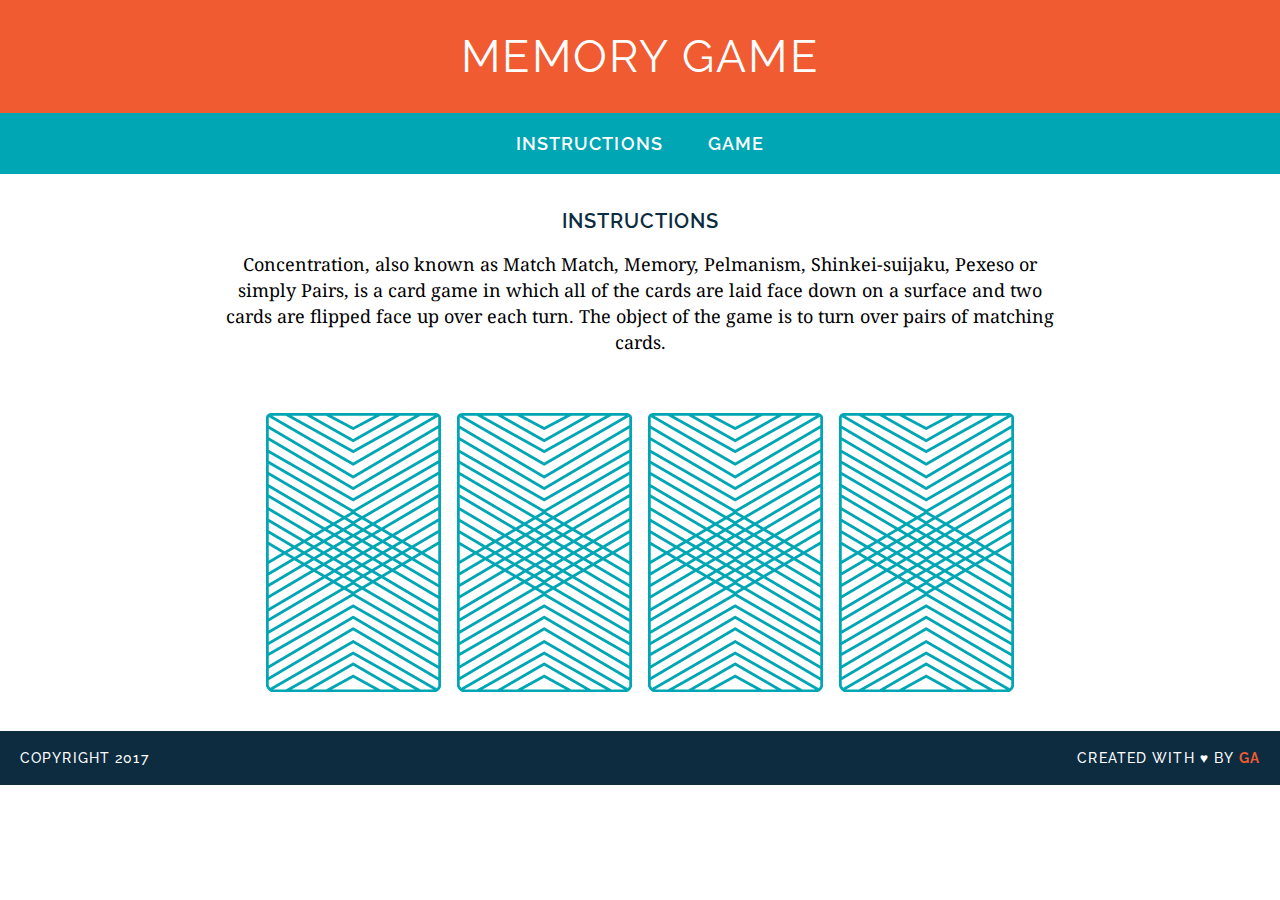
<file: memory_game/memory-game/index.html>
<!DOCTYPE html>
<html lang="en">
<head>
	<meta charset="UTF-8">
	<title>Memory Card Game</title>
	<link href="https://fonts.googleapis.com/css?family=Droid+Serif|Raleway:400,500,600,700" rel="stylesheet">
	<link rel="stylesheet" href="css/style.css">
</head>
<body>

	<header>
		<h1>Memory Game</h1>
	</header>

	<nav>
		<a href="#">Instructions</a>
		<a href="#">Game</a>
	</nav>


	<main>
		<h2>Instructions</h2>

		<p>
			Concentration, also known as Match Match, Memory, Pelmanism, Shinkei-suijaku, Pexeso or simply Pairs, is a card game in which all of the cards are laid face down on a surface and two cards are flipped face up over each turn. The object of the game is to turn over pairs of matching cards.
		</p>

		<div id="game-board" class="board clearfix"></div>

	</main>

	<footer class="clearfix">
		<p class="copyright">Copyright 2017</p>
		<p class="message">Created with &hearts; by <span class="name">GA</span></p>
	</footer>
	<script src="js/main.js"></script>
<!--make sure to add your <script> tags right before the closing HTML </body> tag. This ensures that all of the elements and styles on your page ahve been loaded and are available to the browser beofre the <script> tags are raed.-->
</body>
</html>
</file>
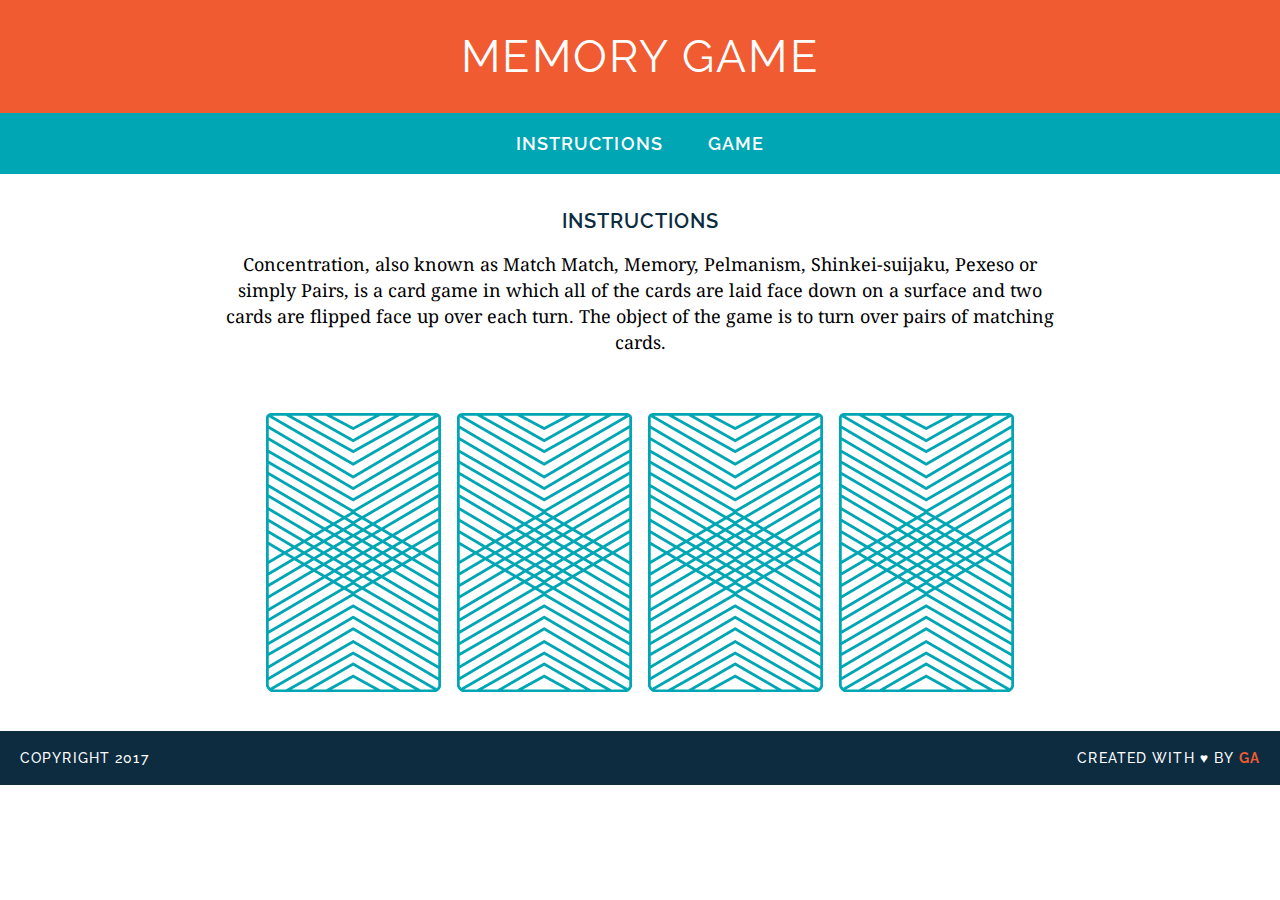
<file: memory_game/News Bulletin/index.html>
<!DOCTYPE html>
<html lang="en">
<head>
	<meta charset="UTF-8">
	<title>Memory Card Game</title>
	<link href="https://fonts.googleapis.com/css?family=Droid+Serif|Raleway:400,500,600,700" rel="stylesheet">
	<link rel="stylesheet" href="css/style.css">
</head>
<body>

	<header>
		<h1>Memory Game</h1>
	</header>

	<nav>
		<a href="#">Instructions</a>
		<a href="#">Game</a>
	</nav>


	<main>
		<h2>Instructions</h2>

		<p>
			Concentration, also known as Match Match, Memory, Pelmanism, Shinkei-suijaku, Pexeso or simply Pairs, is a card game in which all of the cards are laid face down on a surface and two cards are flipped face up over each turn. The object of the game is to turn over pairs of matching cards.
		</p>

		<div id="game-board" class="board clearfix"></div>

	</main>

	<footer class="clearfix">
		<p class="copyright">Copyright 2017</p>
		<p class="message">Created with &hearts; by <span class="name">GA</span></p>
	</footer>
	<script src="js/main.js"></script>
</body>
</html>
</file>
<file: memory_game/memory-game/css/style.css>
/* =============================
GENERAL STYLES 
================================ */
body {
  font-family: "Raleway", sans-serif;
  text-align: center;
  font-size: 18px;
  -webkit-font-smoothing: antialiased;
  margin: 0;
}

.clearfix:after {
  visibility: hidden;
  display: block;
  content: " ";
  clear: both;
  height: 0;
  font-size: 0;
}

/* =============================
TYPOGRAPHY
================================ */
h1, h2 {
  text-transform: uppercase;
}

h1 {
  color: white;
  font-size: 45px;
  margin: 0;
  font-weight: 400;
  letter-spacing: 0.05em;
}

h2 {
  color: #0D2C40;
  letter-spacing: 0.05em;
  font-weight: 600;
  font-size: 20px;
}

p {
  font-family: "Droid Serif", serif;
  line-height: 26px;
}

a {
  color: white;
  text-decoration: none;
  text-transform: uppercase;
  font-weight: 600;
  letter-spacing: .06em;

  margin: 0 20px;
  /* For hover style transition (bonus) */
  border-bottom: 2px solid transparent;
/*   transition: all .3s ease-in-out; */
}

a:hover {
  border-bottom: 2px solid white;
}
/* =============================
HEADER
================================ */
header {
  background-color: #F15B31;
  padding: 30px 20px;
}

/* =============================
NAV
================================ */
nav {
  background-color: #00A6B3;
  padding: 20px 0;
}

/* =============================
MAIN SECTION
================================ */

main {
  width: 850px;
  margin: 35px auto;
}


/* =============================
GAME BOARD
================================ */
img {
  margin: 40px 8px 0;
}

/* =============================
FOOTER
================================ */
footer {
  text-transform: uppercase;
  padding: 0 20px;
  background-color: #0D2C40;
  color: white;
  font-size: 14px;
  letter-spacing: .08em;
  font-weight: 500;

}

.copyright {
  float: left;
  font-family: "Raleway", sans-serif;
}

.message {
  float: right;
  font-family: "Raleway", sans-serif;
}

.name {
  color: #F15B31;
  font-weight: bold;
}
</file>
<file: memory_game/News Bulletin/css/style.css>
/* =============================
GENERAL STYLES 
================================ */
body {
  font-family: "Raleway", sans-serif;
  text-align: center;
  font-size: 18px;
  -webkit-font-smoothing: antialiased;
  margin: 0;
}

.clearfix:after {
  visibility: hidden;
  display: block;
  content: " ";
  clear: both;
  height: 0;
  font-size: 0;
}

/* =============================
TYPOGRAPHY
================================ */
h1, h2 {
  text-transform: uppercase;
}

h1 {
  color: white;
  font-size: 45px;
  margin: 0;
  font-weight: 400;
  letter-spacing: 0.05em;
}

h2 {
  color: #0D2C40;
  letter-spacing: 0.05em;
  font-weight: 600;
  font-size: 20px;
}

p {
  font-family: "Droid Serif", serif;
  line-height: 26px;
}

a {
  color: white;
  text-decoration: none;
  text-transform: uppercase;
  font-weight: 600;
  letter-spacing: .06em;

  margin: 0 20px;
  /* For hover style transition (bonus) */
  border-bottom: 2px solid transparent;
/*   transition: all .3s ease-in-out; */
}

a:hover {
  border-bottom: 2px solid white;
}
/* =============================
HEADER
================================ */
header {
  background-color: #F15B31;
  padding: 30px 20px;
}

/* =============================
NAV
================================ */
nav {
  background-color: #00A6B3;
  padding: 20px 0;
}

/* =============================
MAIN SECTION
================================ */

main {
  width: 850px;
  margin: 35px auto;
}


/* =============================
GAME BOARD
================================ */
img {
  margin: 40px 8px 0;
}

/* =============================
FOOTER
================================ */
footer {
  text-transform: uppercase;
  padding: 0 20px;
  background-color: #0D2C40;
  color: white;
  font-size: 14px;
  letter-spacing: .08em;
  font-weight: 500;

}

.copyright {
  float: left;
  font-family: "Raleway", sans-serif;
}

.message {
  float: right;
  font-family: "Raleway", sans-serif;
}

.name {
  color: #F15B31;
  font-weight: bold;
}
</file>
